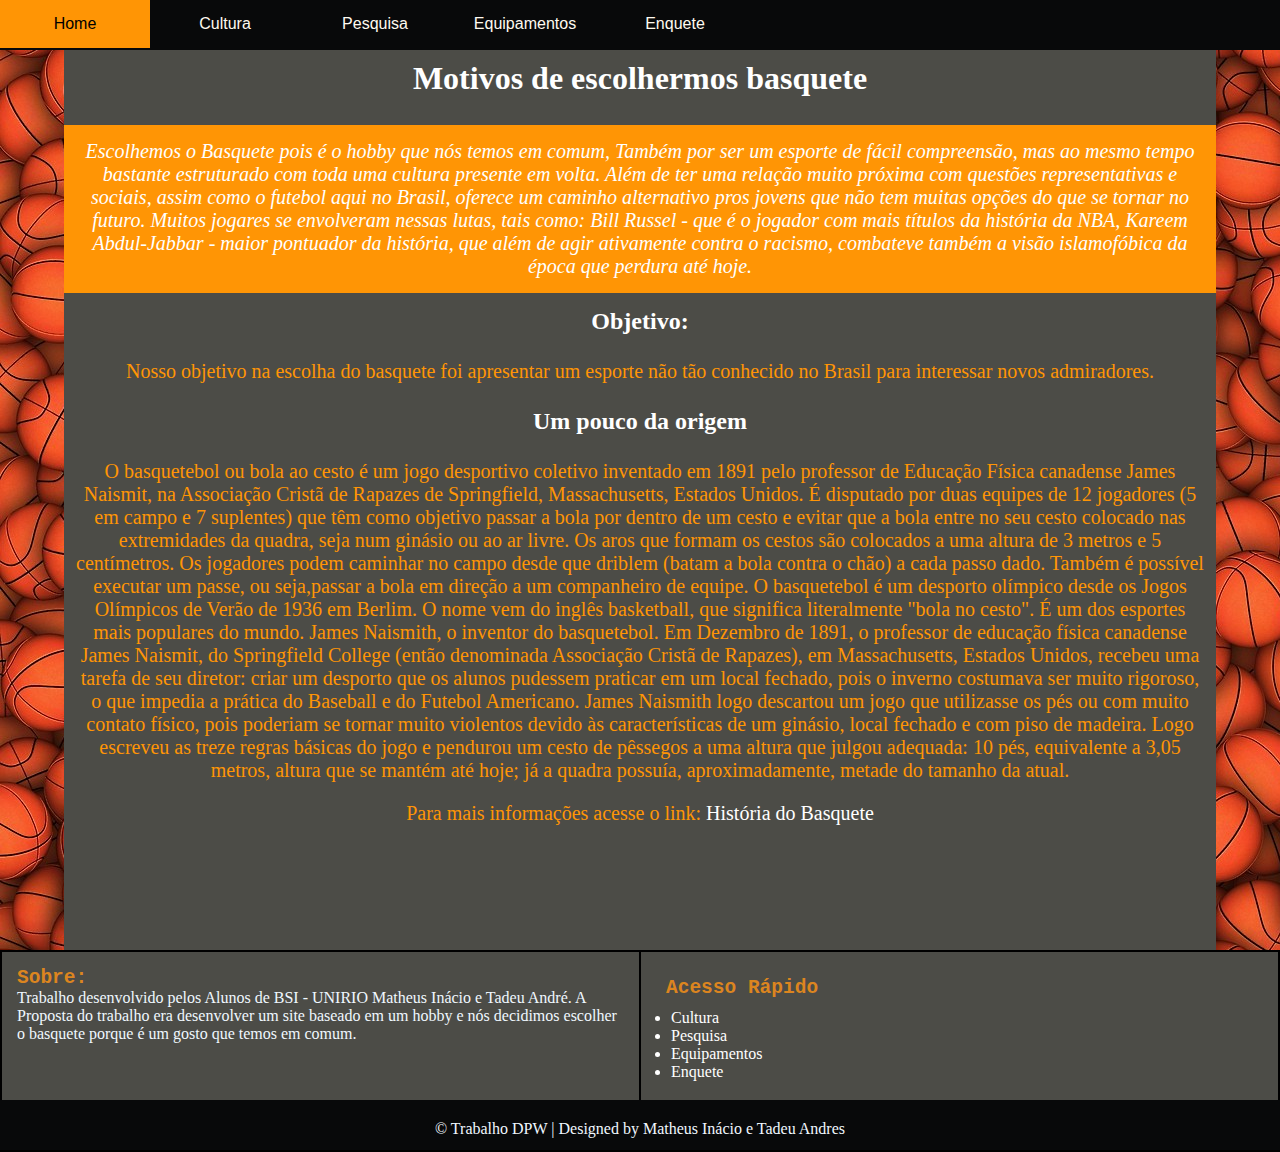
<file: trabalhoDPW11set/index.html>
<!DOCTYPE html> 

<html lang="pt">

    <head>
                <title>basketball</title>
                <meta charset="utf-8">

            <!--essa tag meta é uma das tags padrão de responsividade, ou seja, nosso site ser responsivo em todos os dispositivos -->
                <meta name="viewport" content="width=device-width, initial-scale=1.0">

            <!--Como estamos fazendo o css em um arquivo separado precisamos referenciá-lo aqui com essa tag link -->
                <link rel ="stylesheet" href="index.css">
    </head>

    <body>

        <!-- agora estamos trabalhando na responsividade do nosso menu através da criação de uma checkbox. bt = botão -->

        <input type="checkbox" id="bt_menu">
        <label for="bt_menu"> &#9776;</label>


        <!-- essa tag nav serve pra agrupar links de NAVegação, nesse caso, nosso menu -->
        <nav class = "menu">

            <ul>
                <li><a href="index.html">Home</a></li>
                 <li><a href="cultura.html" target="_blank">Cultura</a>
                     <ul>
                        <li><a href="cultura.html#filmes">Filmes</a></li>
                        <li><a href="cultura.html#livros">Livros</a></li>
                        <li><a href="cultura.html#musica">Música</a></li>
                    </ul>
                </li>
                <li><a href="pesquisa.html" target="_blank">Pesquisa</a></li>
                <li><a href="equipamentos.html">Equipamentos</a></li>
                <li><a href="enquete.html">Enquete</a></li>
            </ul>
        </nav>
        
        <!-- Container do conteúdo -->
        <div id="wrapper">
            <h1 id="h1index"> Motivos de escolhermos basquete</h1><br>
              <p id="objetivop">Escolhemos o Basquete pois é o hobby que nós temos em comum, Também por ser um esporte de fácil compreensão, mas ao mesmo tempo bastante estruturado com toda uma cultura presente em volta. Além de ter uma relação muito próxima com questões representativas e sociais, assim como o futebol aqui no Brasil, oferece um caminho alternativo pros jovens que não tem muitas opções do que se tornar no futuro. Muitos jogares se envolveram nessas lutas, tais como: Bill Russel - que é o jogador com mais títulos da história da NBA, Kareem Abdul-Jabbar - maior pontuador da história, que além de agir ativamente contra o racismo, combateve também a visão islamofóbica da época que perdura até hoje. </p>
            
            <h2 class="h2geral"> Objetivo:</h2>
              <p class="pgeral">Nosso objetivo na escolha do basquete foi apresentar um esporte não tão conhecido no Brasil para interessar novos admiradores.</p>
            
            <h2 class="h2geral">Um pouco da origem</h2>
                <blockquote cite="https://pt.wikipedia.org/wiki/Basquetebol"> 
                    <p class="pgeral">
                        O basquetebol ou bola ao cesto é um jogo desportivo coletivo inventado em 1891 pelo professor de Educação Física canadense James Naismit, na Associação Cristã de Rapazes de Springfield, Massachusetts, Estados Unidos. É disputado por duas equipes de 12 jogadores (5 em campo e 7 suplentes) que têm como objetivo passar a bola por dentro de um cesto e evitar que a bola entre no seu cesto colocado nas extremidades da quadra, seja num ginásio ou ao ar livre.
                        Os aros que formam os cestos são colocados a uma altura de 3 metros e 5 centímetros. Os jogadores podem caminhar no campo desde que driblem (batam a bola contra o chão) a cada passo dado. Também é possível executar um passe, ou seja,passar a bola em direção a um companheiro de equipe.
                        O basquetebol é um desporto olímpico desde os Jogos Olímpicos de Verão de 1936 em Berlim.
                        O nome vem do inglês basketball, que significa literalmente "bola no cesto". É um dos esportes mais populares do mundo.
                        James Naismith, o inventor do basquetebol.
                        Em Dezembro de 1891, o professor de educação física canadense James Naismit, do Springfield College (então denominada Associação Cristã de Rapazes), em Massachusetts, Estados Unidos, recebeu uma tarefa de seu diretor: criar um desporto que os alunos pudessem praticar em um local fechado, pois o inverno costumava ser muito rigoroso, o que impedia a prática do Baseball e do Futebol Americano.
                        James Naismith logo descartou um jogo que utilizasse os pés ou com muito contato físico, pois poderiam se tornar muito violentos devido às características de um ginásio, local fechado e com piso de madeira.
                        Logo escreveu as treze regras básicas do jogo e pendurou um cesto de pêssegos a uma altura que julgou adequada: 10 pés, equivalente a 3,05 metros, altura que se mantém até hoje; já a quadra possuía, aproximadamente, metade do tamanho da atual.    
                    </p>
                </blockquote>
                 <p class="pgeral">Para mais informações acesse o link: <a target="_blank" class="acessorap" href="https://pt.wikipedia.org/wiki/Basquetebol">História do Basquete</a></p>
        </div>

        
    
    <!--Rodapé -->
        <div class="rodape">
            <div class="conteudo-rp">
                
                <div class="secao-rp sobre">
                    <h2 class="h2sobre"><span>Sobre:</span></h2>
                    <p class="txtsobre">Trabalho desenvolvido pelos Alunos de BSI - UNIRIO Matheus Inácio e Tadeu André. A Proposta do trabalho era desenvolver um site baseado em um hobby e nós decidimos escolher o basquete porque é um gosto que temos em comum. </p>
                </div>
                
                
                                <!-- Seção de links de acesso rápido no rodapé-->
                <div class="secao-rp">
                    <h2 class = "h2A_R">Acesso Rápido</h2>
                        <ul> 
                            <li><a class="acessorap" target="_blank" href="cultura.html">Cultura</a></li>
                            <li><a class="acessorap" target="_blank"  href="pesquisa.html">Pesquisa</a></li>
                            <li><a class="acessorap"  href="equipamentos.html">Equipamentos</a></li>
                            <li><a class="acessorap"  href="enquete.html">Enquete</a></li>
                        </ul>       
                </div>
                
                
                
            </div>
            <div class="rpbaixo"> 
                &copy; Trabalho DPW | Designed by Matheus Inácio e Tadeu Andres
            </div>
        </div>
    <!--//Rodapé -->

    </body>
</html>
</file>
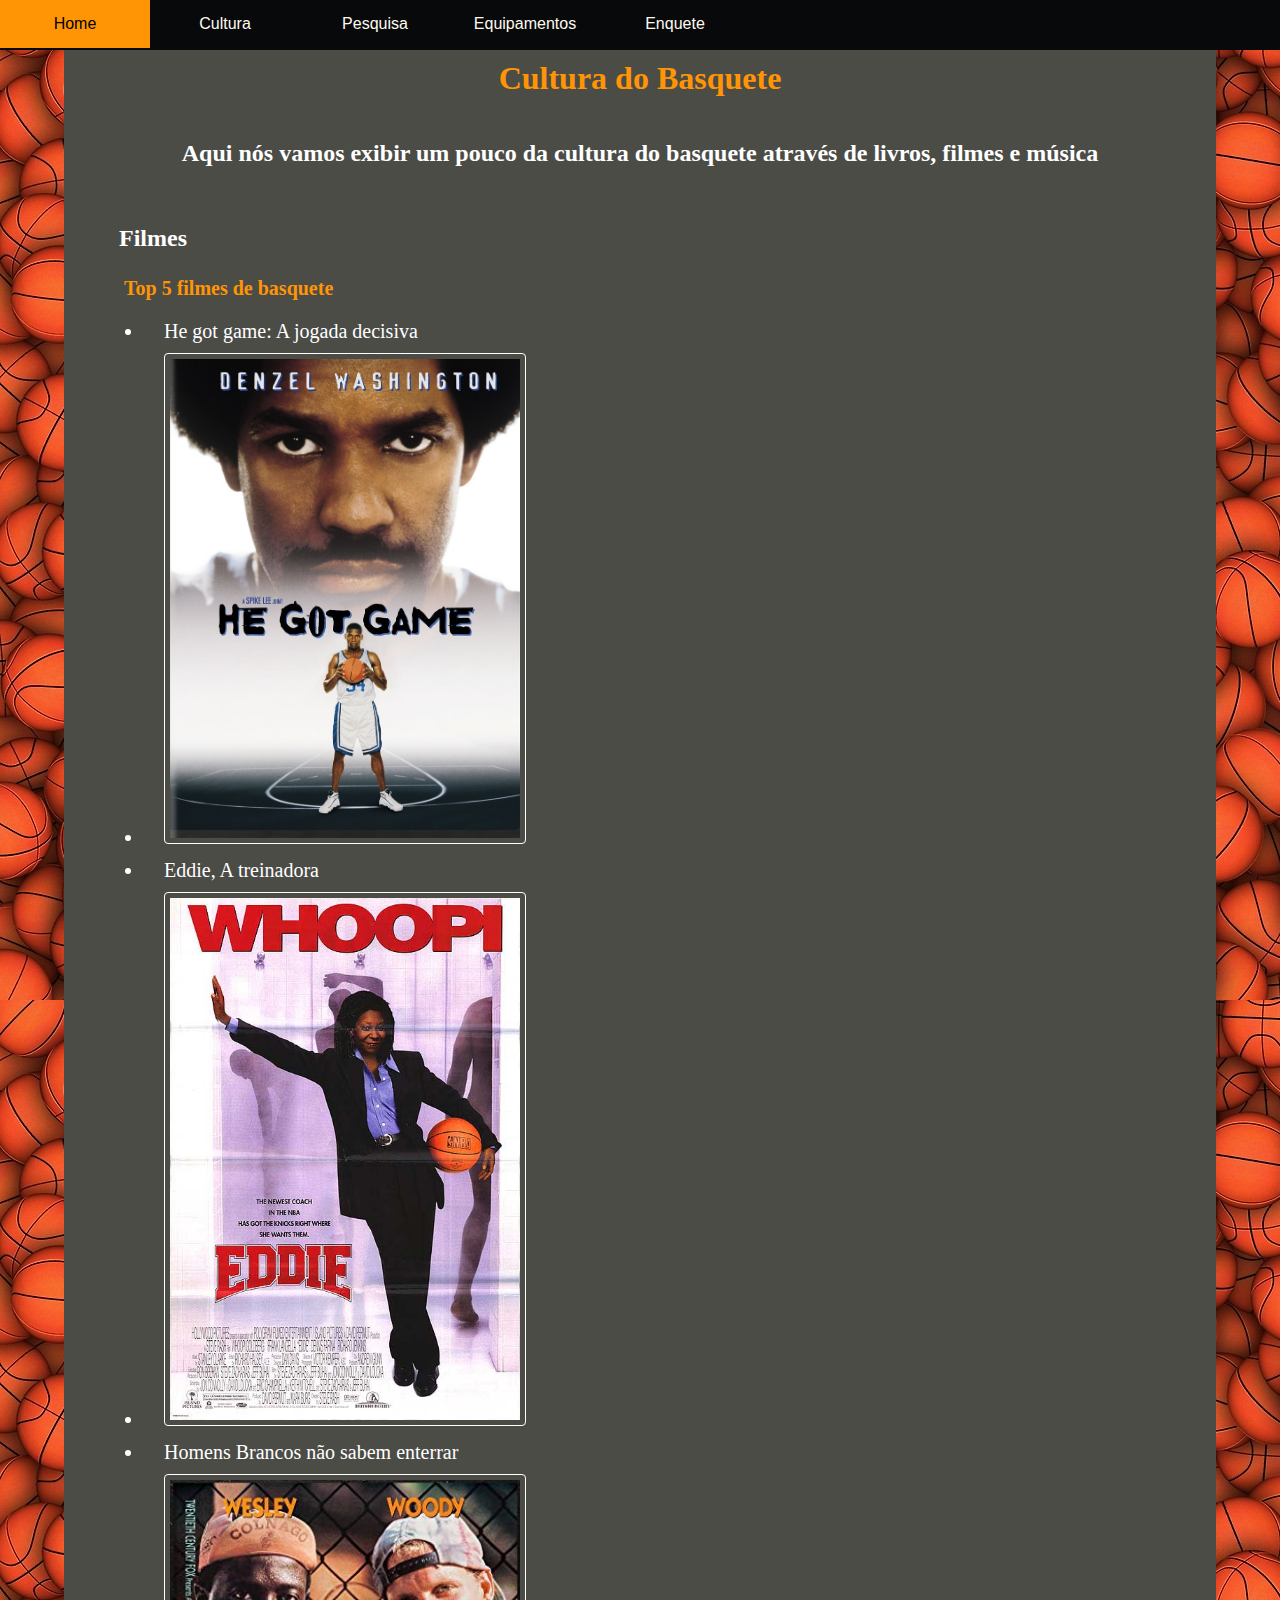
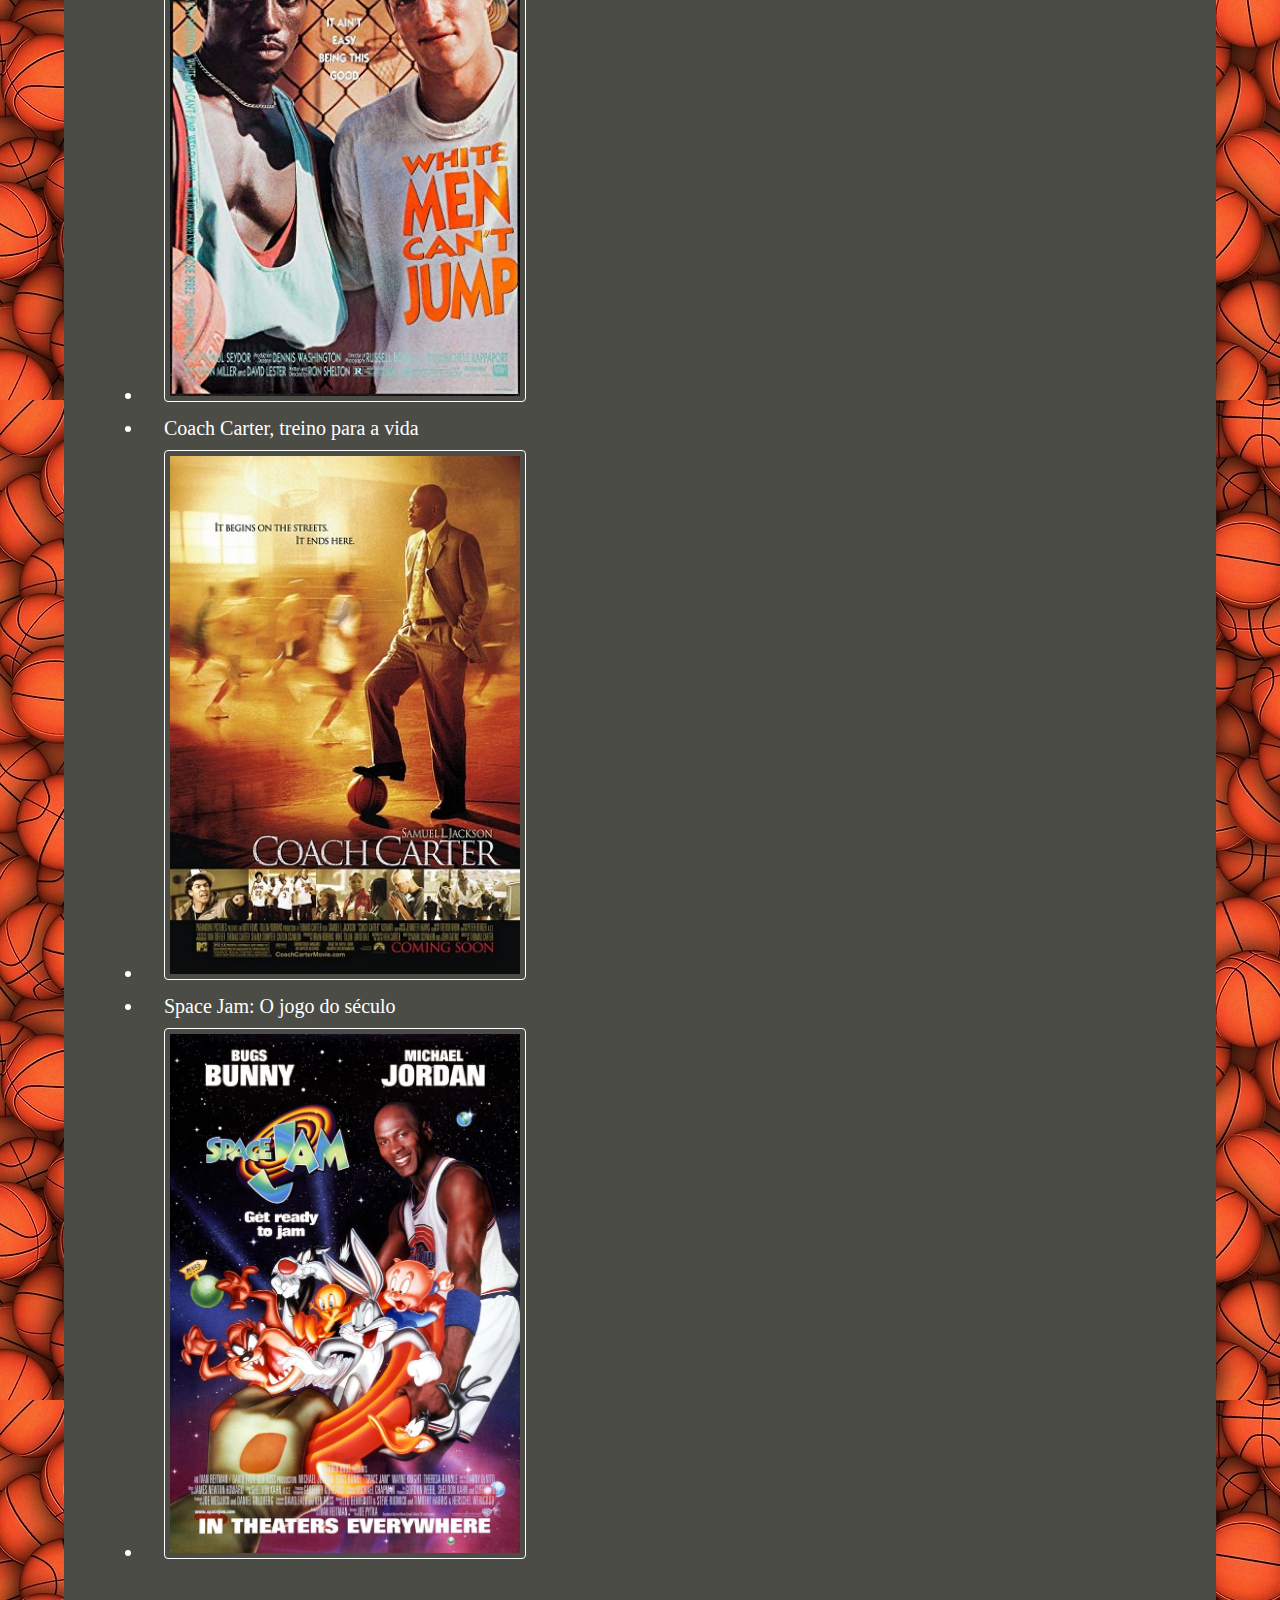
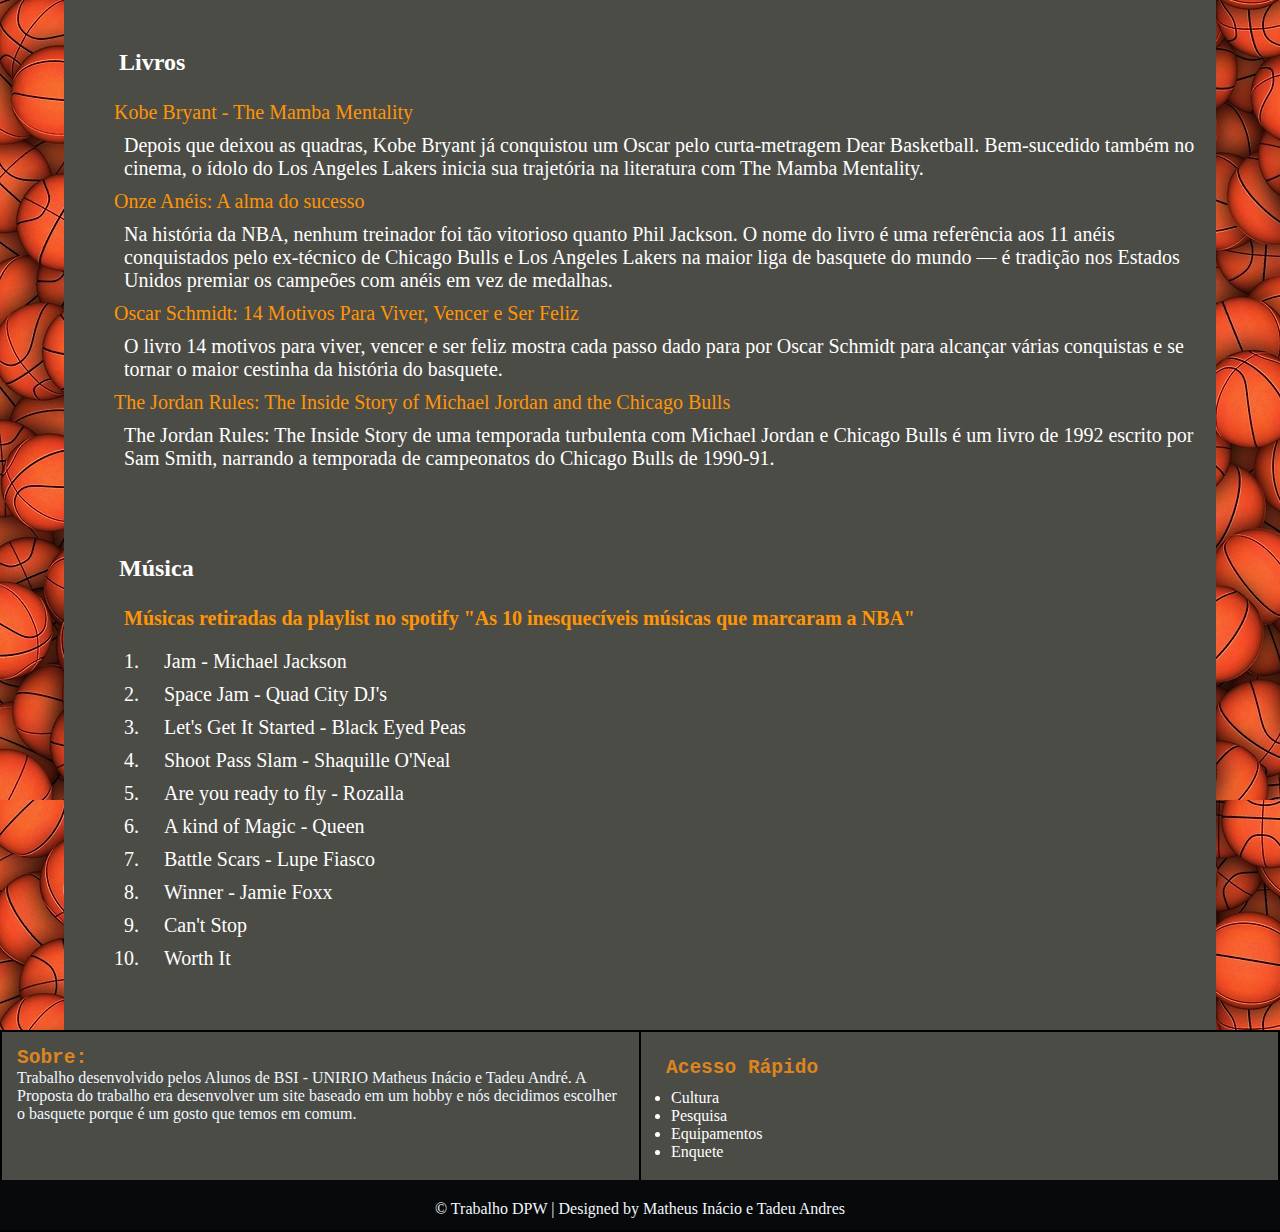
<file: trabalhoDPW11set/cultura.html>
<!DOCTYPE html> 

<html lang="pt">

    <head>
                <title>basketball</title>
                <meta charset="utf-8">

            <!--essa tag meta é uma das tags padrão de responsividade, ou seja, nosso site ser responsivo em todos os dispositivos -->
                <meta name="viewport" content="width=device-width, initial-scale=1.0">

            <!--Como estamos fazendo o css em um arquivo separado precisamos referenciá-lo aqui com essa tag link -->
                <link rel ="stylesheet" href="index.css">
    </head>

    <body>

        <!-- agora estamos trabalhando na responsividade do nosso menu através da criação de uma checkbox. bt = botão -->

        <input type="checkbox" id="bt_menu">
        <label for="bt_menu"> &#9776;</label>


        <!-- essa tag nav serve pra agrupar links de NAVegação, nesse caso, nosso menu -->
        <nav class = "menu">

            <ul>
                <li><a href = "index.html">Home</a></li>
                 <li><a href= "cultura.html" target="_blank">Cultura</a>
                     <ul>
                        <li><a href="#filmes">Filmes</a></li>
                        <li><a href="#livros">Livros</a></li>
                        <li><a href="#musica">Música</a></li>
                    </ul>
                </li>
                <li><a href="pesquisa.html" target="_blank">Pesquisa</a></li>
                <li><a href="equipamentos.html">Equipamentos</a></li>
                <li><a href="enquete.html">Enquete</a></li>
            </ul>
        </nav>
        
        <!-- Container do conteúdo -->
        <div id="wrapper">
             <h1 class="h1geral">Cultura do Basquete</h1><br>
            <h2 class="h2geral">Aqui nós vamos exibir um pouco da cultura do basquete através de livros, filmes e música</h2><br>
            <h2 id="filmes" class="h2titulo">Filmes</h2>
            <h3 class="h3geral">Top 5 filmes de basquete</h3>
            <ul class="listas">
                <li>He got game: A jogada decisiva</li>
                    <li><img src="../trabalhoDPW11set/Imagens/hegot.jpg" alt="a jogada decisiva" class="imggeral"></li>
                <li>Eddie, A treinadora</li>
                    <li><img src="../trabalhoDPW11set/Imagens/eddie.jpg" alt="eddie a treinadora" class="imggeral"> </li>
                <li>Homens Brancos não sabem enterrar</li>
                    <li><img src="../trabalhoDPW11set/Imagens/white.jpg" alt="homens brancos nao sabem enterrar" class="imggeral"></li>
                <li>Coach Carter, treino para a vida</li>
                     <li><img src="../trabalhoDPW11set/Imagens/Coach_Carter.jpg" alt="coach carter" class="imggeral"></li>
                <li>Space Jam: O jogo do século</li>
                    <li><img src="../trabalhoDPW11set/Imagens/spacejam.jpeg" alt="space jam" class="imggeral"></li>
            </ul>
            
            <h2  id="livros" class="h2titulo">Livros</h2>
            <dl class="listas">
                <dt>Kobe Bryant - The Mamba Mentality </dt>
                    <dd>Depois que deixou as quadras, Kobe Bryant já conquistou um Oscar pelo curta-metragem Dear Basketball. Bem-sucedido também no cinema, o ídolo do Los Angeles Lakers inicia sua trajetória na literatura com The Mamba Mentality.</dd>
                <dt>Onze Anéis: A alma do sucesso</dt>
                    <dd>Na história da NBA, nenhum treinador foi tão vitorioso quanto Phil Jackson. O nome do livro é uma referência aos 11 anéis conquistados pelo ex-técnico de Chicago Bulls e Los Angeles Lakers na maior liga de basquete do mundo — é tradição nos Estados Unidos premiar os campeões com anéis em vez de medalhas.</dd>
                <dt>Oscar Schmidt: 14 Motivos Para Viver, Vencer e Ser Feliz</dt>
                    <dd>O livro 14 motivos para viver, vencer e ser feliz mostra cada passo dado para por Oscar Schmidt para alcançar várias conquistas e se tornar o maior cestinha da história do basquete.</dd>
                <dt> The Jordan Rules: The Inside Story of Michael Jordan and the Chicago Bulls</dt>
                    <dd>The Jordan Rules: The Inside Story de uma temporada turbulenta com Michael Jordan e Chicago Bulls é um livro de 1992 escrito por Sam Smith, narrando a temporada de campeonatos do Chicago Bulls de 1990-91.</dd>
            </dl>
            
            <h2 id="musica" class="h2titulo">Música</h2>
            <h3 class="h3geral"> Músicas retiradas da playlist no spotify "As 10 inesquecíveis músicas que marcaram a NBA"</h3>
            <ol class="listas">
                <li>Jam - Michael Jackson</li>
                <li>Space Jam - Quad City DJ's</li>
                <li>Let's Get It Started - Black Eyed Peas</li>
                <li> Shoot Pass Slam - Shaquille O'Neal</li>
                <li>Are you ready to fly - Rozalla</li>
                <li>A kind of Magic - Queen</li>
                <li>Battle Scars - Lupe Fiasco</li>
                <li> Winner - Jamie Foxx</li>
                <li>Can't Stop</li>
                <li>Worth It</li>
            </ol>
        </div>

        
    
    <!--Rodapé -->
        <div class="rodape">
            <div class="conteudo-rp">
                
                <div class="secao-rp sobre">
                    <h2 class="h2sobre"><span>Sobre:</span></h2>
                    <p class="txtsobre">Trabalho desenvolvido pelos Alunos de BSI - UNIRIO Matheus Inácio e Tadeu André. A Proposta do trabalho era desenvolver um site baseado em um hobby e nós decidimos escolher o basquete porque é um gosto que temos em comum. </p>
                </div>
                
                
                <!-- Seção de links de acesso rápido no rodapé-->
                <div class="secao-rp link">
                    <h2 class = "h2A_R">Acesso Rápido</h2>
                        <ul> 
                            <li><a class="acessorap" target="_blank" href="cultura.html">Cultura</a></li>
                            <li><a class="acessorap" target="_blank"  href="pesquisa.html">Pesquisa</a></li>
                            <li><a class="acessorap"  href="equipamentos.html">Equipamentos</a></li>
                            <li><a class="acessorap"  href="enquete.html">Enquete</a></li>
                        </ul>       
                </div>
                
                
                
            </div>
            <div class="rpbaixo"> 
                &copy; Trabalho DPW | Designed by Matheus Inácio e Tadeu Andres
            </div>
        </div>
    <!--//Rodapé -->

    </body>
</html>
</file>
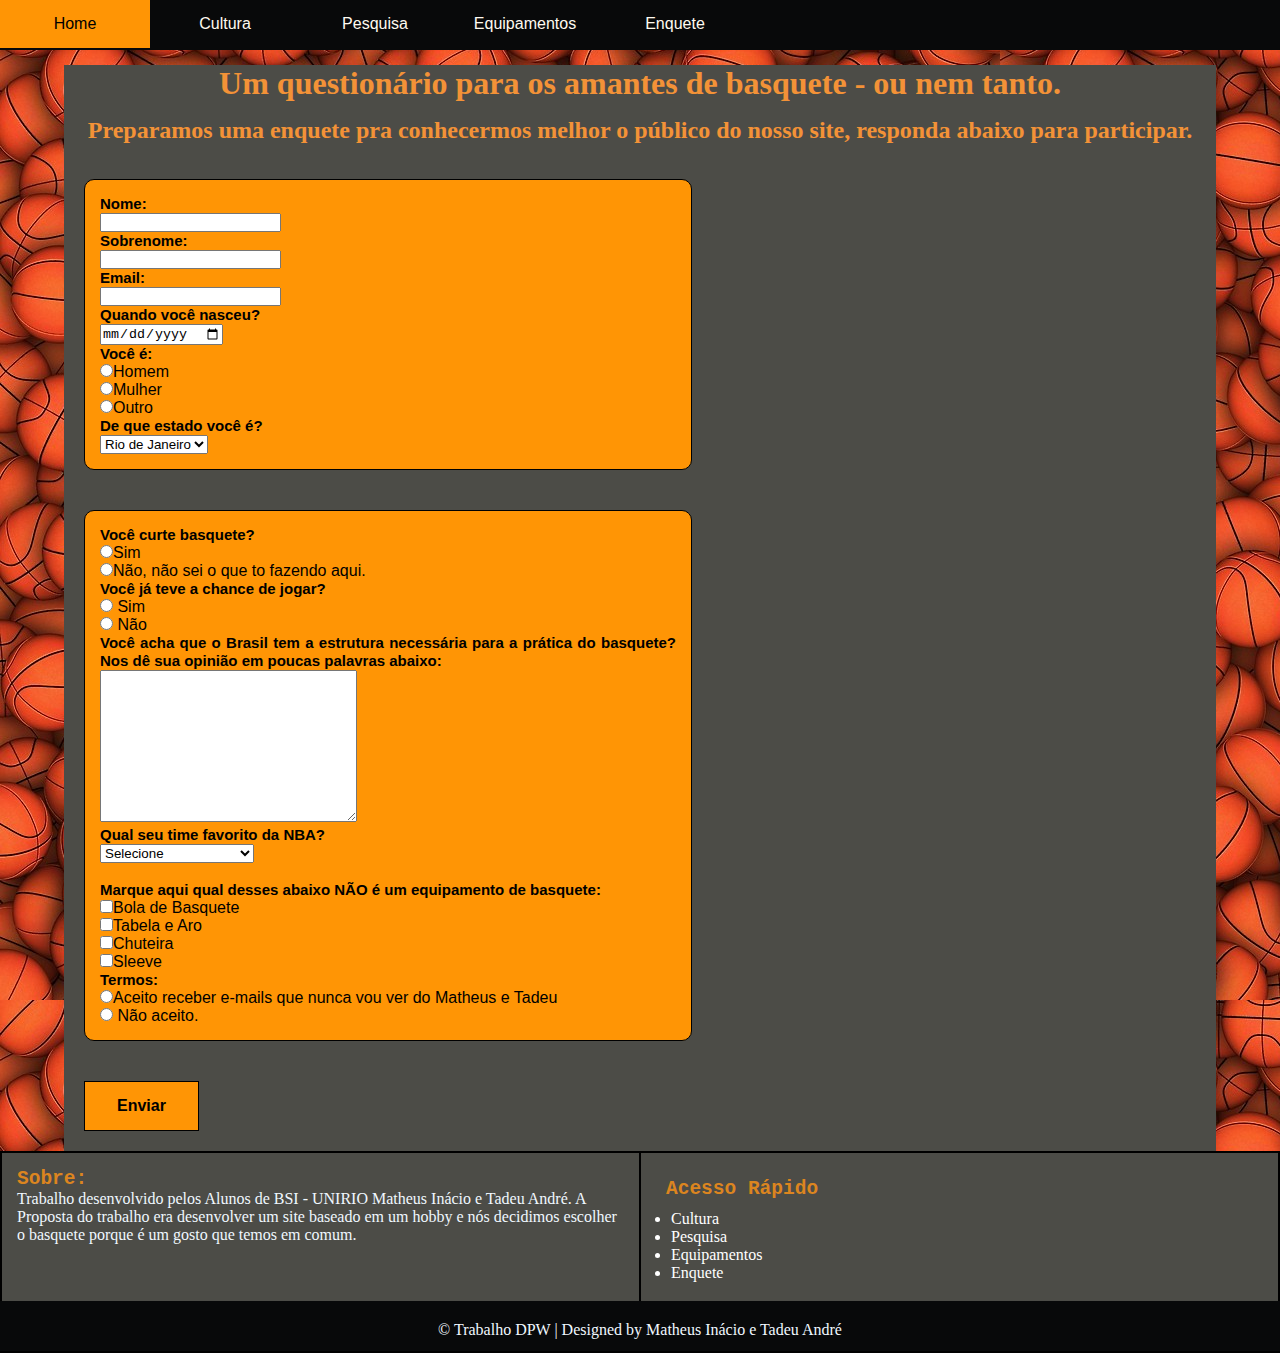
<file: trabalhoDPW11set/enquete.html>
<!DOCTYPE html> 

<html lang="pt">

    <head>
                <title>basketball</title>
                <meta charset="utf-8">

            <!--essa tag meta é uma das tags padrão de responsividade, ou seja, nosso site ser responsivo em todos os dispositivos -->
                <meta name="viewport" content="width=device-width, initial-scale=1.0">

            <!--Como estamos fazendo o css em um arquivo separado precisamos referenciá-lo aqui com essa tag link -->
                <link rel ="stylesheet" href="index.css">
    </head>

    <body>

        <!-- agora estamos trabalhando na responsividade do nosso menu através da criação de uma checkbox. bt = botão -->

        <input type="checkbox" id="bt_menu">
        <label for="bt_menu"> &#9776;</label>


        <!-- essa tag nav serve pra agrupar links de NAVegação, nesse caso, nosso menu -->
        <nav class = "menu">
            <ul>
                <li><a href = "index.html">Home</a></li>
                <li><a href= "cultura.html" target="_blank">Cultura</a>
                    <ul>
                        <li><a href="cultura.html#filmes">Filmes</a></li>
                        <li><a href="cultura.html#livros">Livros</a></li>
                        <li><a href="cultura.html#musica">Música</a></li>
                    </ul>
                </li>
                <li><a href="pesquisa.html" target="_blank">Pesquisa</a></li>
                <li><a href="equipamentos.html">Equipamentos</a></li>
                <li><a href="enquete.html">Enquete</a></li>
            </ul>
        </nav>
        
        <!-- Container do conteúdo -->
        <div id="wrapper">
            <h1 class="formH"> Um questionário para os amantes de basquete - ou nem tanto.</h1>
                <h2 class="formH"> Preparamos uma enquete pra conhecermos melhor o público do nosso site, responda abaixo para participar.</h2>
            
            
            <!-- Início do Formulário-->
            <form>
                    <div id="infoP">
                        <label class="labelform" for="nome">Nome:</label><br>
                        <input type="text" id="nome" required><br>
                        <label class="labelform" for="sobrenome"> Sobrenome:</label><br>
                        <input type="text" id="sobrenome" required><br>
                        <label class="labelform" for="email">Email:</label><br>
                        <input id="email" type="email" required><br>
                        <label class="labelform" > Quando você nasceu?</label><br>
                        <input type="date" name="datanasc" required><br>
                        <label class="labelform" >Você é:</label><br>
                        <input type="radio" name="genero" value="Homem">Homem<br>
                        <input type="radio" name="genero" value="Mulher">Mulher<br>
                        <input type="radio" name="chance" value="Outro">Outro<br>    
                        <label class="labelform" > De que estado você é?</label><br>
                        <select id="estado">
                            <option> Rio de Janeiro</option>
                            <option> Minas Gerais</option>
                            <option>São Paulo</option>
                            <option> Bahia </option>
                            <option> Amazonas </option>
                            <option> Pará </option>
                            <option> Ceará </option>
                        </select>
                    </div>
                    <div id="perguntas">
                        <label class="labelform">Você curte basquete?</label><br>
                        <input type="radio" value="Sim">Sim<br>
                        <input type="radio" value="Não">Não, não sei o que to fazendo aqui.<br>
                        <label class="labelform" >Você já teve a chance de jogar?</label><br>
                        <input type="radio" value="Sim"> Sim<br>
                        <input type="radio"  value="Não"> Não<br>
                        <label class="labelform">Você acha que o Brasil tem a estrutura necessária para a prática do basquete? Nos dê sua opinião em poucas palavras abaixo:</label><br>
                        <textarea name="opiniao" rows="10" cols="30"></textarea><br>
                        <label class="labelform" >Qual seu time favorito da NBA? </label><br>
                        <select>
                            <option>Selecione</option>
                            <option>New York Knicks</option>
                            <option>Brooklyn Nets</option>
                            <option> Philadelphia 76ers</option>
                            <option>Cleveland Cavaliers </option>
                            <option> Toronto Raptors</option>
                            <option> Golden State Warriors</option>
                            <option> Chicago Bulls</option>
                            <option>Los Angeles Lakers</option>
                            <option>Los Angeles Clippers</option>
                            <option>Houston Rockets</option>
                            <option>San Antonio Spurs</option>
                        </select><br><br>
                        <label class="labelform">Marque aqui qual desses abaixo NÃO é um equipamento de basquete:</label><br>
                            <input type="checkbox" >Bola de Basquete<br>
                            <input type="checkbox" >Tabela e Aro<br>
                            <input type="checkbox" >Chuteira<br>
                            <input type="checkbox" >Sleeve<br>
                        <label class="labelform" >Termos:</label><br>
                            <input type="radio" >Aceito receber e-mails que nunca vou ver do Matheus e Tadeu<br>
                            <input type="radio" > Não aceito.    
                    </div><br> 
                            <input id="btenviar" type="submit" value="Enviar">

            </form>
            
            <!-- fim do formulário -->        
        </div>

        
    
    <!--Rodapé -->
        <div class="rodape">
            <div class="conteudo-rp">
                
                <div class="secao-rp sobre">
                    <h2 class="h2sobre"><span>Sobre:</span></h2>
                    <p class="txtsobre">Trabalho desenvolvido pelos Alunos de BSI - UNIRIO Matheus Inácio e Tadeu André. A Proposta do trabalho era desenvolver um site baseado em um hobby e nós decidimos escolher o basquete porque é um gosto que temos em comum. </p>
                </div>
                
                
                <!-- Seção de links de acesso rápido no rodapé-->
                <div class="secao-rp link">
                    <h2 class = "h2A_R">Acesso Rápido</h2>
                        <ul> 
                            <li><a class="acessorap" target="_blank" href="cultura.html">Cultura</a></li>
                            <li><a class="acessorap" target="_blank"  href="pesquisa.html">Pesquisa</a></li> 
                            <li><a class="acessorap"  href="equipamentos.html">Equipamentos</a></li>
                            <li><a class="acessorap"  href="enquete.html">Enquete</a></li>
                        </ul>       
                </div>
                            
            </div>
            <div class="rpbaixo"> 
                &copy; Trabalho DPW | Designed by Matheus Inácio e Tadeu André
            </div>
        </div>
    <!--//Rodapé -->

    </body>
</html>
</file>
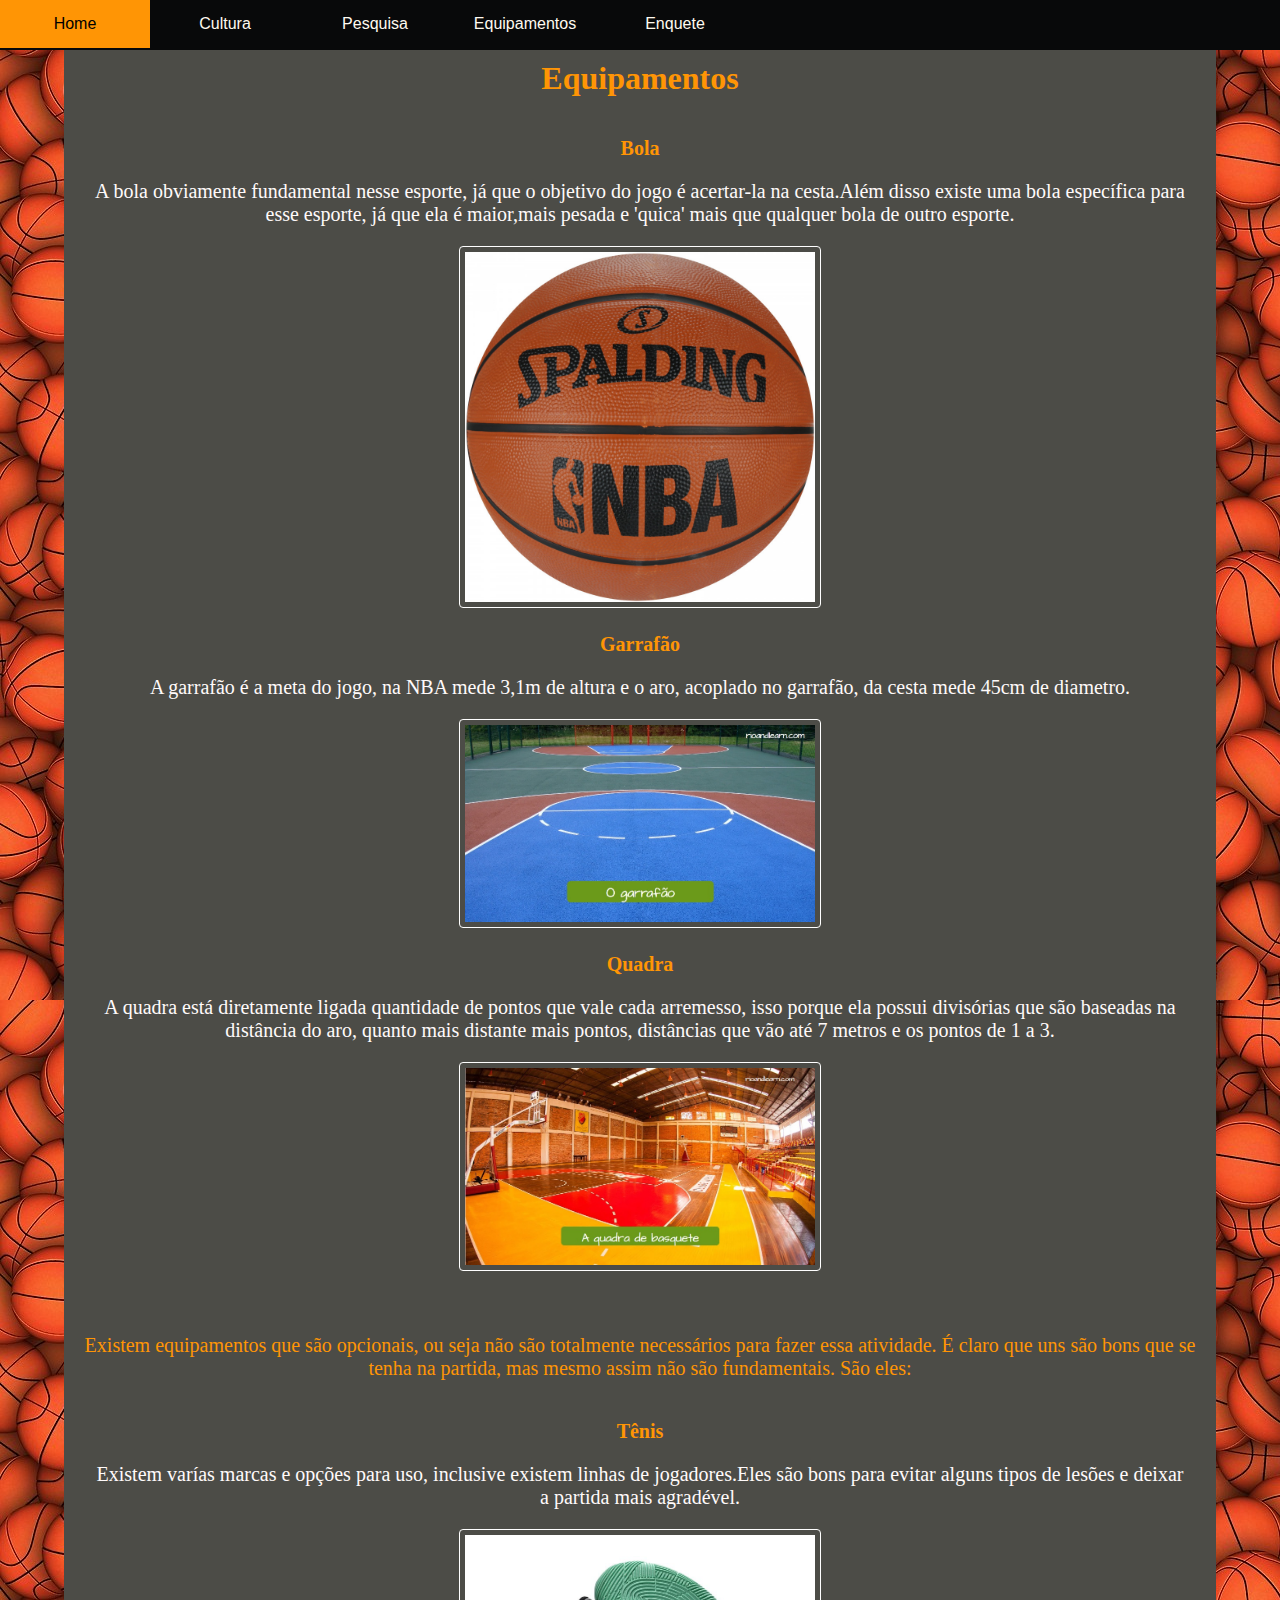
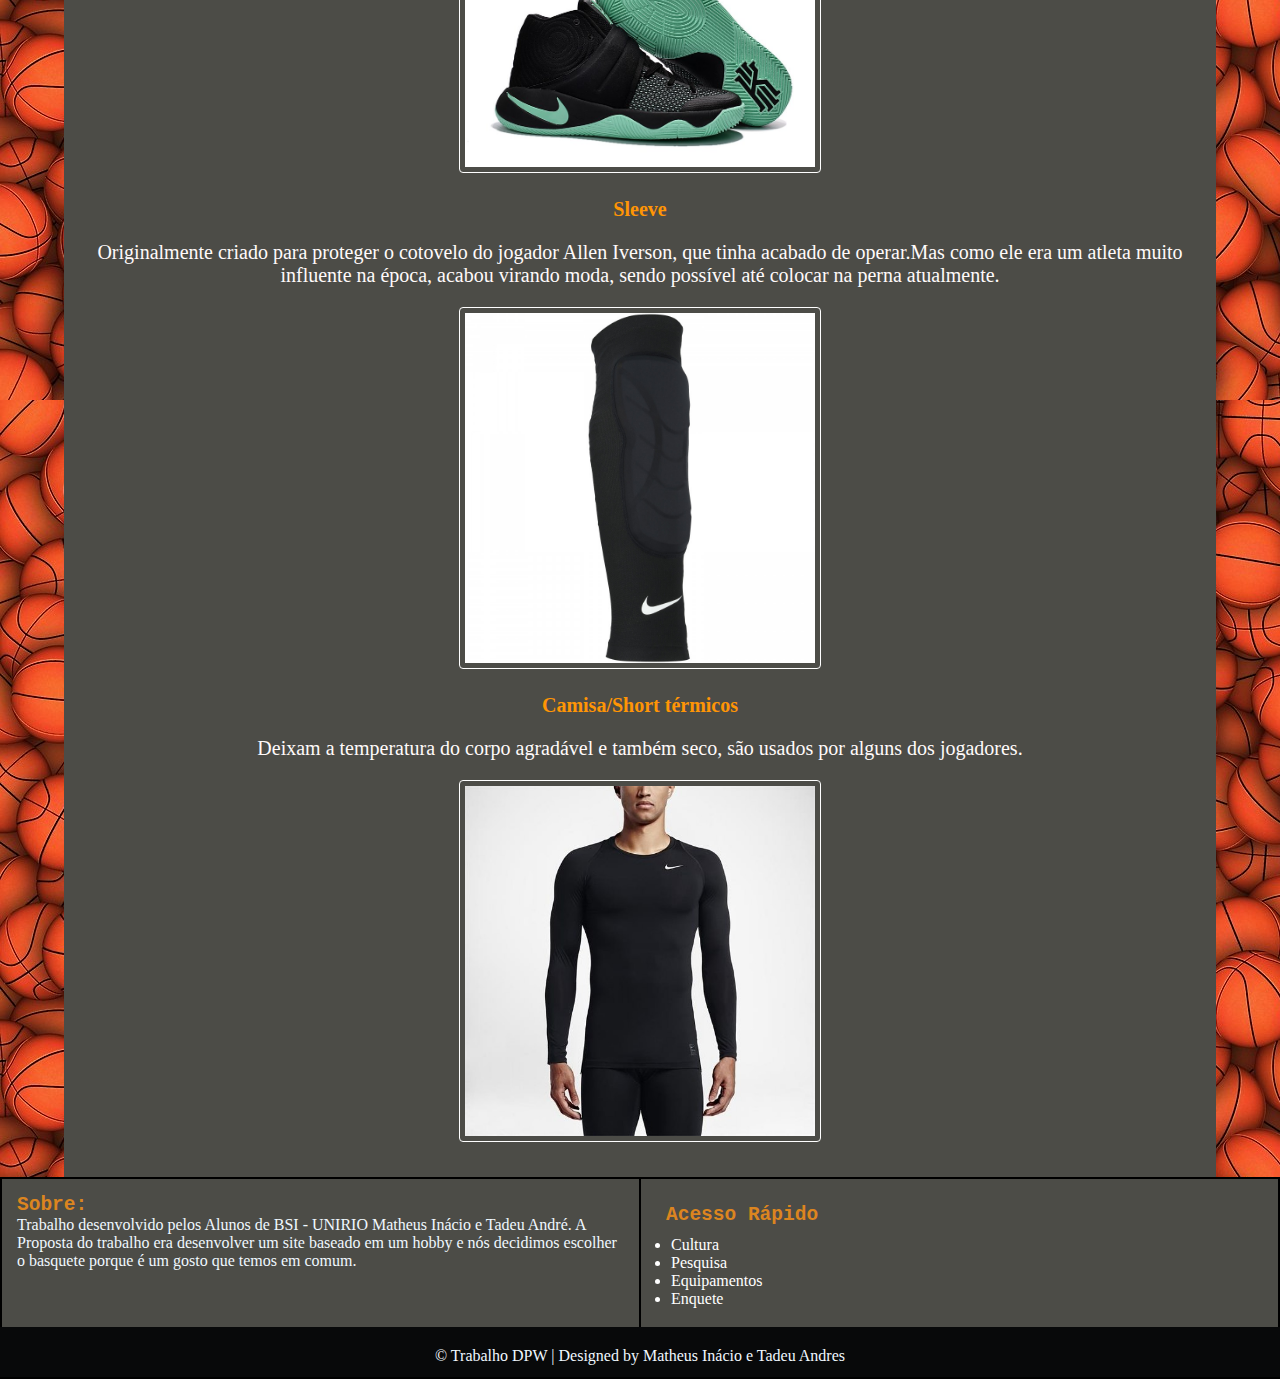
<file: trabalhoDPW11set/equipamentos.html>
<!DOCTYPE html> 

<html lang="pt">

    <head>
                <title>basketball</title>
                <meta charset="utf-8">

            <!--essa tag meta é uma das tags padrão de responsividade, ou seja, nosso site ser responsivo em todos os dispositivos -->
                <meta name="viewport" content="width=device-width, initial-scale=1.0">

            <!--Como estamos fazendo o css em um arquivo separado precisamos referenciá-lo aqui com essa tag link -->
                <link rel ="stylesheet" href="index.css">
    </head>

    <body>

        <!-- agora estamos trabalhando na responsividade do nosso menu através da criação de uma checkbox. bt = botão -->

        <input type="checkbox" id="bt_menu">
        <label for="bt_menu"> &#9776;</label>


        <!-- essa tag nav serve pra agrupar links de NAVegação, nesse caso, nosso menu -->
        <nav class = "menu">

            <ul>
                <li><a href = "index.html">Home</a></li>
                 <li><a href= "cultura.html" target="_blank">Cultura</a>
                     <ul>
                        <li><a href="cultura.html#filmes">Filmes</a></li>
                        <li><a href="cultura.html#livros">Livros</a></li>
                        <li><a href="cultura.html#musica">Música</a></li>
                    </ul>
                </li>
                <li><a href="pesquisa.html" target="_blank">Pesquisa</a></li>
                <li><a href="equipamentos.html">Equipamentos</a></li>
                <li><a href="enquete.html">Enquete</a></li>
            </ul>
        </nav>
        
        <!-- Container do conteúdo -->
        <div id="wrapper">
            
                <h1 class="h1geral"> Equipamentos </h1>
                <dl class="equipdl">
                <dt>Bola</dt>
                  <dd>A bola obviamente fundamental nesse esporte, já que o objetivo do jogo é acertar-la na cesta.Além disso existe uma bola específica para esse esporte, já que ela é maior,mais pesada e 'quica' mais que qualquer bola de outro esporte.</dd>
                    <dd><img src="../trabalhoDPW11set/Imagens/bola.jpg" alt="bolabasquete" class="imggeral"></dd>
                <dt>Garrafão</dt>
                  <dd> A garrafão é a meta do jogo, na NBA mede 3,1m de altura e o aro, acoplado no garrafão, da cesta mede 45cm de diametro.</dd>
                    <dd><img src="../trabalhoDPW11set/Imagens/garrafao.jpg" alt="garrafao" class="imggeral"></dd>
                <dt>Quadra</dt>
                   <dd>A quadra está diretamente ligada quantidade de pontos que vale cada arremesso, isso porque ela possui divisórias que são baseadas na distância do aro, quanto mais distante mais pontos, distâncias que vão até 7 metros  e os pontos de 1 a 3.</dd>
                    <dd><img src="../trabalhoDPW11set/Imagens/quadra.jpg" alt="quadra" class="imggeral"></dd>
            </dl><br>
            
            <p class="pgeral"> Existem equipamentos que são opcionais, ou seja não são totalmente necessários para fazer essa atividade. É claro que uns são bons que se tenha na partida, mas mesmo assim não são fundamentais. São eles:</p>
            
                <dl class="equipdl">
                    <dt>Tênis</dt>
                        <dd>Existem varías marcas e opções para uso, inclusive existem linhas de jogadores.Eles são bons para evitar alguns tipos de lesões e deixar a partida mais agradével.</dd>
                        <dd><img src="../trabalhoDPW11set/Imagens/tenis.jpg" alt="tenis" class="imggeral"></dd>
                
                    <dt>Sleeve</dt>
                        <dd>Originalmente criado para proteger o cotovelo do jogador Allen Iverson, que tinha acabado de operar.Mas como ele era um atleta muito influente na época, acabou virando moda, sendo possível até colocar na perna atualmente.</dd>
                            <dd><img src="../trabalhoDPW11set/Imagens/sleeve.jpg" alt="sleeve" class="imggeral"></dd>
                    <dt>Camisa/Short térmicos</dt>
                        <dd>Deixam a temperatura do corpo agradável e também seco, são usados por alguns dos jogadores.</dd>
                            <dd><img src="../trabalhoDPW11set/Imagens/camisat.jpg" alt="camisatermica" class="imggeral"></dd>
            
                </dl>
        </div>

        
    
    <!--Rodapé -->
        <div class="rodape">
            <div class="conteudo-rp">
                
                <div class="secao-rp sobre">
                    <h2 class="h2sobre"><span>Sobre:</span></h2>
                    <p class="txtsobre">Trabalho desenvolvido pelos Alunos de BSI - UNIRIO Matheus Inácio e Tadeu André. A Proposta do trabalho era desenvolver um site baseado em um hobby e nós decidimos escolher o basquete porque é um gosto que temos em comum. </p>
                </div>
                
                
                <!-- Seção de links de acesso rápido no rodapé-->
                <div class="secao-rp link">
                    <h2 class = "h2A_R">Acesso Rápido</h2>
                        <ul> 
                            <li><a class="acessorap" target="_blank" href="cultura.html">Cultura</a></li>
                            <li><a class="acessorap" target="_blank"  href="pesquisa.html">Pesquisa</a></li> 
                            <li><a class="acessorap"  href="equipamentos.html">Equipamentos</a></li>
                            <li><a class="acessorap"  href="enquete.html">Enquete</a></li>
                        </ul>       
                </div>
                
                
                
            </div>
            <div class="rpbaixo"> 
                &copy; Trabalho DPW | Designed by Matheus Inácio e Tadeu Andres
            </div>
        </div>
    <!--//Rodapé -->

    </body>
</html>
</file>
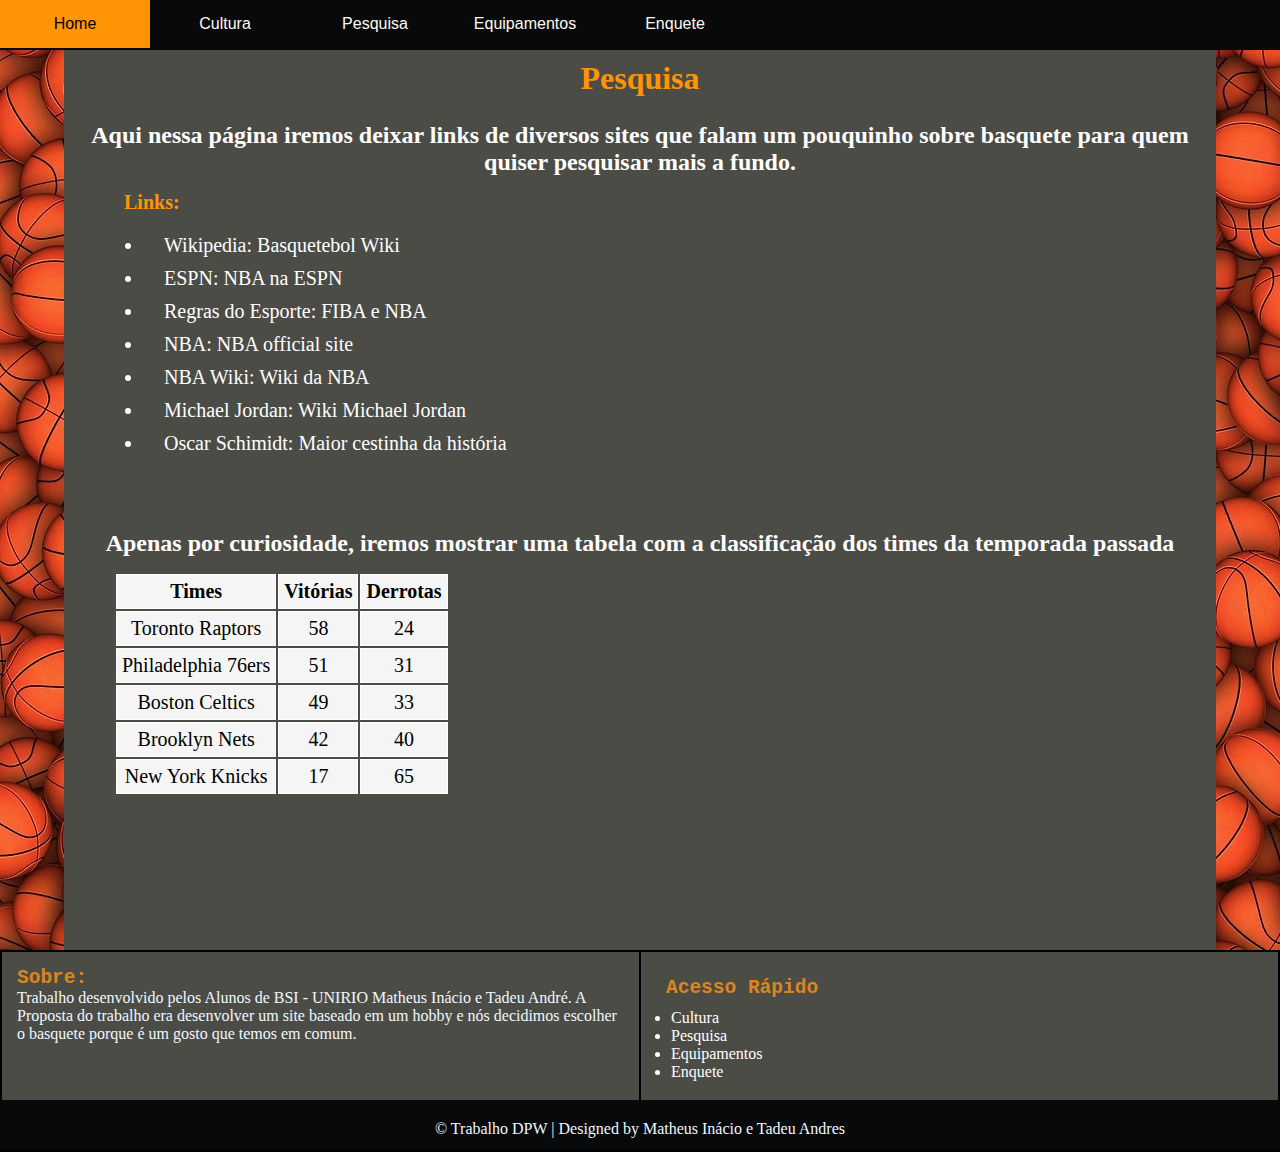
<file: trabalhoDPW11set/pesquisa.html>
<!DOCTYPE html> 

<html lang="pt">

    <head>
                <title>basketball</title>
                <meta charset="utf-8">

            <!--essa tag meta é uma das tags padrão de responsividade, ou seja, nosso site ser responsivo em todos os dispositivos -->
                <meta name="viewport" content="width=device-width, initial-scale=1.0">

            <!--Como estamos fazendo o css em um arquivo separado precisamos referenciá-lo aqui com essa tag link -->
                <link rel ="stylesheet" href="index.css">
    </head>

    <body>

        <!-- agora estamos trabalhando na responsividade do nosso menu através da criação de uma checkbox. bt = botão -->

        <input type="checkbox" id="bt_menu">
        <label for="bt_menu"> &#9776;</label>


        <!-- essa tag nav serve pra agrupar links de NAVegação, nesse caso, nosso menu -->
        <nav class = "menu">

            <ul>
                <li><a href = "index.html">Home</a></li>
                 <li><a href= "cultura.html" target="_blank">Cultura</a>
                     <ul>
                        <li><a href="cultura.html#filmes">Filmes</a></li>
                        <li><a href="cultura.html#livros">Livros</a></li>
                        <li><a href="cultura.html#musica">Música</a></li>
                    </ul>
                </li>
                <li><a href="pesquisa.html" target="_blank">Pesquisa</a></li>
                <li><a href="equipamentos.html">Equipamentos</a></li>
                <li><a href="enquete.html">Enquete</a></li>
            </ul>
        </nav>
        
        <!-- Container do conteúdo -->
        <div id="wrapper">
            <h1 class="h1geral">Pesquisa</h1>
            <h2 class="h2geral"> Aqui nessa página iremos deixar links de diversos sites que falam um pouquinho sobre basquete para quem quiser pesquisar mais a fundo.</h2>
            <h3 class="h3geral">Links:</h3>
            <ul class="listas">
                <li> Wikipedia: <a class="acessorap" target="_blank" href="https://pt.wikipedia.org/wiki/Basquetebol">Basquetebol Wiki</a> </li>
                <li> ESPN: <a class="acessorap" target="_blank" href="https://www.espn.com.br/nba/"> NBA na ESPN</a></li>
                <li> Regras do Esporte: <a class="acessorap" target="_blank" href="https://regrasdoesporte.com.br/regras-do-basquete-da-fiba-e-nba-fundamentos-quadra-e-historia.html"> FIBA e NBA</a></li>
                <li>NBA: <a class="acessorap" target="_blank" href="https://www.nba.com/#/"> NBA official site</a></li>
                <li>NBA Wiki:<a class="acessorap" target="_blank" href="https://pt.wikipedia.org/wiki/National_Basketball_Association"> Wiki da NBA </a></li>
                <li>Michael Jordan: <a class="acessorap" target="_blank" href="https://pt.wikipedia.org/wiki/Michael_Jordan">Wiki Michael Jordan </a></li>
                <li> Oscar Schimidt:<a class="acessorap" target="_blank" href="https://pt.wikipedia.org/wiki/Oscar_Schmidt"> Maior cestinha da história</a></li>
            </ul>
            
            <h2 class="h2geral"> Apenas por curiosidade, iremos mostrar uma tabela com a classificação dos times da temporada passada</h2>
                <table id="tabela">
                    <tr>
                        <th>Times</th>
                        <th>Vitórias</th>
                        <th> Derrotas</th>
                    </tr>
                    <tr>
                        <td>Toronto Raptors</td>
                        <td>58</td>
                        <td>24</td>
                    </tr>
                    <tr>
                        <td>Philadelphia 76ers</td>
                        <td>51</td>
                        <td>31</td>
                    </tr>
                    <tr>
                        <td>Boston Celtics</td>
                        <td>49</td>
                        <td>33</td>
                    </tr>
                    <tr>
                        <td>Brooklyn Nets</td>
                        <td>42</td>
                        <td>40</td>
                    </tr>
                    <tr>
                        <td>New York Knicks</td>
                        <td>17</td>
                        <td>65</td>
                    </tr>

                    
                </table>
                
            
        </div>

        
    
    <!--Rodapé -->
        <div class="rodape">
            <div class="conteudo-rp">
                
                <div class="secao-rp sobre">
                    <h2 class="h2sobre"><span>Sobre:</span></h2>
                    <p class="txtsobre">Trabalho desenvolvido pelos Alunos de BSI - UNIRIO Matheus Inácio e Tadeu André. A Proposta do trabalho era desenvolver um site baseado em um hobby e nós decidimos escolher o basquete porque é um gosto que temos em comum. </p>
                </div>
                
                
                <!-- Seção de links de acesso rápido no rodapé-->
                <div class="secao-rp link">
                    <h2 class = "h2A_R">Acesso Rápido</h2>
                        <ul> 
                            <li><a class="acessorap" target="_blank" href="cultura.html">Cultura</a></li>
                            <li><a class="acessorap" target="_blank"  href="pesquisa.html">Pesquisa</a></li> 
                            <li><a class="acessorap"  href="equipamentos.html">Equipamentos</a></li>
                            <li><a class="acessorap"  href="enquete.html">Enquete</a></li>
                        </ul>       
                </div>
                
                
                
            </div>
            <div class="rpbaixo"> 
                &copy; Trabalho DPW | Designed by Matheus Inácio e Tadeu Andres
            </div>
        </div>
    <!--//Rodapé -->

    </body>
</html>
</file>
<file: trabalhoDPW11set/index.css>
/* resetando valores de espacamento */

            *{
                margin: 0;
                padding: 0;
            }



    html, body {
            height: 100%;
            background-image:url("background2.jpg")
        }  

  



    a:link{
        text-decoration: none;
        }
            
    /* através da classe menu criada no arquivo html eu a estilizo aqui usando sua referência através de um ponto ".menu" */
        .menu{
            width:100%;
            height: 50px;
            background-color:#08090A;
            font-family: arial;
        }

        .menu ul{
            list-style: none;
            position: relative;
        }

        .menu ul li{
            width: 150px;
            float: left;
        }

        .menu a {
            padding: 15px;
            display: block;
            text-decoration: none;
            text-align: center;
            background-color:#08090A ;
            color: floralwhite;
            }

    /* agora irei começar a estilizar os sub itens do menu, como é uma UL dentro de uma UL todas dentro da classe menu.. ul: lista desordenada */
    /* como os sub itens do menu estavam aparecendo em baixo de seu item principal, aqui eu os escondo */
    
        .menu ul ul{
            position: absolute;
            visibility: hidden;
        }
    
    /* aqui eu faço os sub itens aparecerem apenas ao toque do mouse através do atributo hover*/
        .menu ul li:hover ul{
            visibility: visible;
        }
    
    /* aqui eu altero a cor de fundo dos itens do menu ao momento do toque do mouse */
        .menu a:hover{
            background-color:#FF9505;
            color:black;
        }

    /* aqui mudamos as ul internas pra que o sub item apareça totalmente abaixo de seu item, não abaixo e para o lado.
    Também a cor dos subitens */

        .menu ul ul li{
            float: none;
            border-bottom: solid 1px #ccc;
        }

        .menu ul ul li a{
            background-color:#FF9505;
        }

        label[for="bt_menu"]{
            padding: 5px;
            font-family: "arial";
            text-align: center;
            font-size: 30px;
            cursor: pointer;
            width: 50px;
            height: 50px;
        }
    /* deixando a checkbox invisível*/
        #bt_menu{
            display: none;
        }

        label[for="bt_menu"]{
            display: none;
        }
    /* --------------------------- */

        #wrapper {
            background-color:#4C4C47;
            margin: 0 auto;
            min-height: 100%;
            width: 90%;
        }   
    

        
        .h1geral{
            text-align: center;
            padding: 10px;
            color:#FF9505; 
        }

        .h2geral{
            text-align: center;
            padding: 15px;
            color:white;
        }

        .h3geral{
            font-size: 20px;
            margin-left: 30px;
            padding-bottom: 20px;
            padding-left: 30px;
            color:#FF9505;
        }

        .pgeral{
            text-align: center;
            font-size: 20px;
            padding: 10px;
            color:#FF9505;
        }
    

        /* css index */

          #h1index{
            text-align: center;
            padding: 10px;
            color: white;
        }
        
        #objetivop{
            color: white;
            font-style: oblique;
            background-color: #FF9505;
            text-align: center;
            font-size: 20px;
            padding-bottom: 10px;
            padding: 15px;
        }
 
        /* css da página de equipamentos */

        .equipdl{
            font-size: 20px;
            padding:20px;
            text-align: center;
        }

         .equipdl dt{
            padding: 10px;
            font-weight: bold;
            font-size: 20px;
            color:#FF9505;
        }
    
        .equipdl dd{
            padding: 10px;
            color:snow;
        }

        .imggeral{
            padding: 5px;
            border: 1px solid white;
            border-radius: 4px;
            width: 350px;
            height: auto;
        }
        
        /*css da página cultura.html */
        .h2titulo{
            margin-left: 30px;
            padding: 25px;
            color:white;
        }

        .listas{
            font-size: 20px; 
            padding-bottom: 50px;
            margin-left: 30px;
            padding-left: 20px;
            color:#FF9505;
        }

        .listas dd{
            padding: 10px;
            color: white;
        }
        .listas li{
            font-size: 20px;
            padding-bottom: 10px;
            margin-left: 30px;
            padding-left: 20px;
            color:white;
        }

        .listacultura desc{
            font-weight: normal;
            color:black;
        }

    /*---------------------- */

    /* css pesquisa */
        #tabela{
          font-size: 20px;
            padding-bottom: 10px;
            margin-left: 30px;
            padding-left: 20px;
        }
        
        #tabela th, td{
            background-color: whitesmoke;
            border:1px solid white;
            text-align: center;
            padding: 5px;
        }
    /* /css pesquisa */

    /* agora iremos usar uma query para responsividade do nosso menu "@media", o site mudará seu comportamento quando o viewport for menor do que 800px */
        @media(max-width:800px) {
        /* agora definiremos o comportamento do menu num dispositivo menor */
            
            #bt_menu:checked ~ .menu{
                margin-left: 0;
            }
            
             label[for="bt_menu"]{
                display: block;     
            }
            
            .menu {
                margin-top: 5px;
                margin-left: -100%;
                transition: all .4s;
            }

            .menu ul li {
                width: 100%;
                float: none;
            }
        /* ajustando os subitens para o novo viewport */
            .menu ul ul{
                position: static;
                overflow: hidden;
                max-height: 0;
                transition: all .4s;
            }
        /* ajustando o hover ao novo viewport */
            .menu ul li:hover ul{
                height: auto;
                max-height: 200px;
            }
    }

  

    /* FORMULÁRIO */
    .labelform{
        font-size: 15px;   
        font-family:inherit;
        font-weight:bold;        
    }

    .formH{
        text-align: center;
        font-family:serif;
        font-size:auto;
        color: #F39237;
        margin: 15px;
    }
    
    /* div informações pessoais */
    #infoP{
        display: inline-block;
        position:static;
        text-align:justify;
        font-family: sans-serif;
        border: 1px solid;
        background-color: #FF9505;
        margin: 20px;
        border-radius: 10px;
        padding:15px;
        width:50%;
    }
    
    /*div perguntas*/
    #perguntas {
        display:inline-block;
        position: static;
        font-family: sans-serif;
        background-color: #FF9505;
        text-align:justify;
        border: 1px solid;
        border-radius: 10px;
        margin:20px;
        padding:15px;
        width: 50%;
    }
    
    /* botão submit*/
    #btenviar{ 
        background-color:#FF9505;;
        border: 1px solid;
        color:black;
        text-align: center;
        display: inline-block;
        cursor: pointer;
        font-weight:bolder;
        font-size: 16px;
        padding: 15px 32px;
        margin: 20px;
    }
    
    /* FIM DO FORMULÁRIO */

      /* RODAPÉ */
    .rodape{
        background:#4C4C47;
        color:black;
        height: 200px;
        position: relative;
    }
    
    /* dividindo as seções do rodapé */
    .rodape .conteudo-rp{
        border: 1px solid;
        height:200px;
        display: flex;
    }
    
    .rodape .conteudo-rp .secao-rp{
            flex: 1;
            padding:15px;
            border: 0.2px solid black;
        }
    
    .rodape .rpbaixo{
        background: #08090A;
        color:aliceblue;
        height:30px;
        width: 100%;
        text-align: center;
        position: absolute;
        bottom: 0px;
        left: 0px;
        padding-top: 20px;
    }
    
    .secao-rp .h2sobre{
        color: #DC851F;
        font-family:monospace;
    }
    .secao-rp .txtsobre{
        color: aliceblue;
        font-family:serif;
    }
    .secao-rp .h2A_R{
        padding: 10px;
        color:#DC851F;
        font-family: monospace;
    }

    .secao-rp ul{
        padding-left: 15px;
    }

    .secao-rp ul li{
            color: white;
    }
    
    /*Cores do Link de Acesso Rápido */
   
    .acessorap: visited{
        color: darkred;
    }
    .acessorap:active{
        color:darkred;
    }
    .acessorap:hover{
        color: #DC851F
    }
    .acessorap{
        padding-bottom: 5px;
        color:white;
        text-decoration: none;
        font-family:inherit;
    }

    /* /RODAPÉ */
</file>
